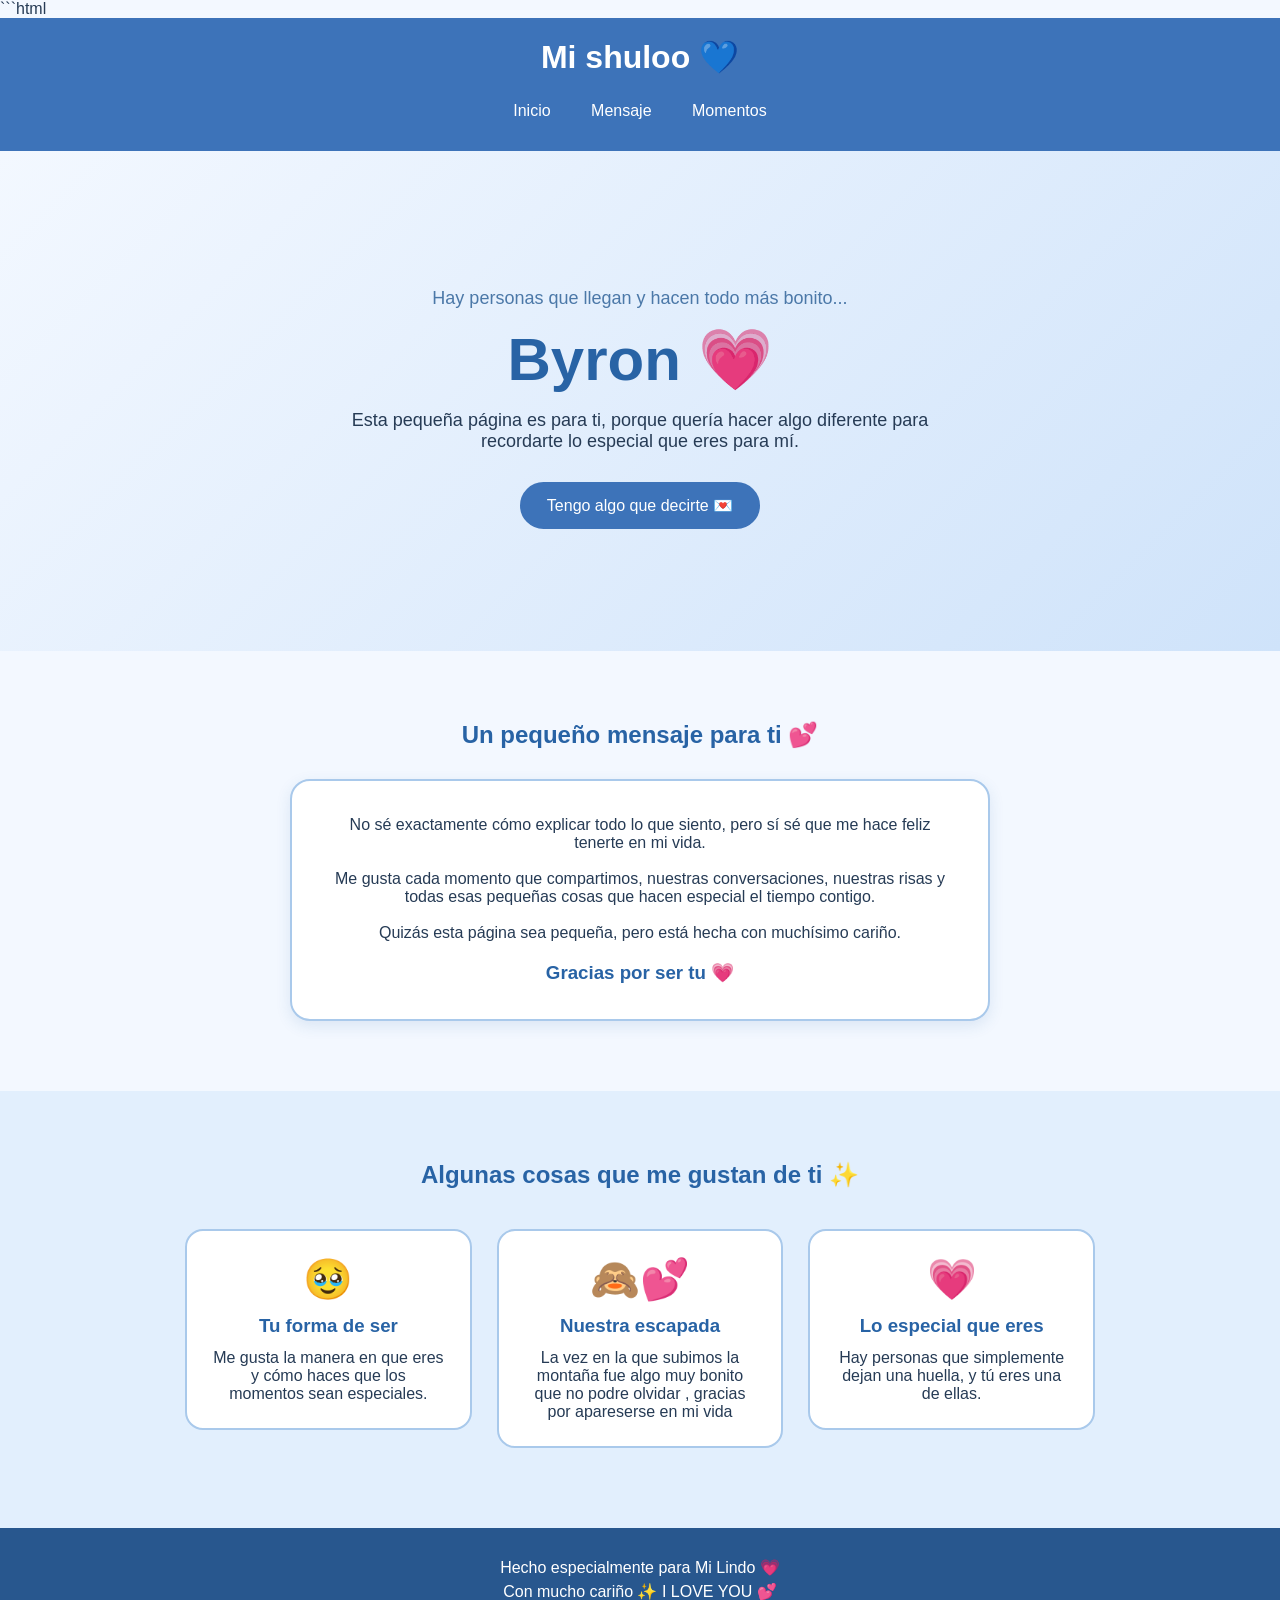
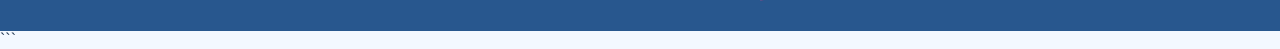
<file: index.htm>
```html
<!DOCTYPE html>
<html lang="es">

<head>
    <meta charset="UTF-8">
    <meta name="viewport" content="width=device-width, initial-scale=1.0">
    <title>Para Mi Lindo  💗</title>

    <link rel="stylesheet" href="estilos.css"> 
</head>
<body>
    <header>
        <h1>Mi shuloo 💙</h1>
        <nav>
            <a href="#inicio">Inicio</a>
            <a href="#mensaje">Mensaje</a>
            <a href="#momentos">Momentos</a>
        </nav>
    </header>
    <section id="inicio" class="inicio">
        <div>
            <p class="pequeno">Hay personas que llegan y hacen todo más bonito...</p>
            <h2>Byron 💗</h2>
            <p>
                Esta pequeña página es para ti,
                porque quería hacer algo diferente
                para recordarte lo especial que eres para mí.
            </p>
            <a href="#mensaje" class="boton">
                Tengo algo que decirte 💌
            </a>
        </div>
    </section>
    <section id="mensaje" class="mensaje">
        <h2>Un pequeño mensaje para ti 💕</h2>
        <div class="carta">
            <p>
                No sé exactamente cómo explicar todo lo que siento,
                pero sí sé que me hace feliz tenerte en mi vida.
            </p>
            <p>
                Me gusta cada momento que compartimos,
                nuestras conversaciones, nuestras risas
                y todas esas pequeñas cosas que hacen especial
                el tiempo contigo.
            </p>
            <p>
                Quizás esta página sea pequeña,
                pero está hecha con muchísimo cariño.
            </p>

            <h3>Gracias por ser tu 💗 </h3>
        </div>
    </section>
    <section id="momentos" class="momentos">
        <h2>Algunas cosas que me gustan de ti ✨</h2>
        <div class="tarjetas">
            <div class="tarjeta">
                <span>🥹</span>
                <h3>Tu forma de ser</h3>
                <p>
                    Me gusta la manera en que eres
                    y cómo haces que los momentos sean especiales.
                </p>
            </div>
            <div class="tarjeta">
                <span>🙈💕</span>
                <h3>Nuestra escapada</h3>
                <p>
                    La vez en la que subimos la montaña fue algo muy bonito que no podre olvidar , gracias por apareserse en mi vida 
                </p>
            </div>
            <div class="tarjeta">
                <span>💗</span>
                <h3>Lo especial que eres</h3>
                <p>
                    Hay personas que simplemente dejan una huella,
                    y tú eres una de ellas.
                </p>
            </div>
        </div>
    </section>
    <footer>
        <p>Hecho especialmente para Mi Lindo 💗</p>
        <p>
            Con mucho cariño ✨ I LOVE YOU 💕
        </p>
    </footer>

</body>
</html>
```
</file>
<file: estilos.css>
* {
    margin: 0;
    padding: 0;
    box-sizing: border-box;
}

html {
    scroll-behavior: smooth;
}

body {
    font-family: Arial, sans-serif;
    background-color: #f3f8ff;
    color: #263b55;
}


/* ENCABEZADO */

header {
    background-color: #3d73b9;
    padding: 20px;
    text-align: center;
}

header h1 {
    color: white;
    margin-bottom: 15px;
}

nav a {
    display: inline-block;
    color: white;
    text-decoration: none;
    padding: 8px 15px;
    margin: 3px;
    border-radius: 20px;
    transition: 0.3s;
}

nav a:hover {
    background-color: white;
    color: #3d73b9;
}


/* INICIO */

.inicio {
    min-height: 500px;
    padding: 80px 20%;
    display: flex;
    justify-content: center;
    align-items: center;
    text-align: center;

    background: linear-gradient(
        135deg,
        #f3f8ff,
        #cfe3fa
    );
}

.inicio h2 {
    font-size: 60px;
    color: #2863a5;
    margin: 15px;
}

.inicio p {
    font-size: 18px;
    max-width: 600px;
    margin: 15px auto;
}

.pequeno {
    color: #4b78a8;
}


/* BOTÓN */

.boton {
    display: inline-block;
    background-color: #3d73b9;
    color: white;
    text-decoration: none;
    padding: 12px 25px;
    border-radius: 25px;
    margin-top: 15px;
    border: 2px solid #3d73b9;
    transition: 0.3s;
}

.boton:hover {
    background-color: white;
    color: #3d73b9;
}


/* MENSAJE */

.mensaje {
    padding: 70px 15%;
    text-align: center;
}

.mensaje h2,
.momentos h2 {
    color: #2863a5;
    margin-bottom: 30px;
}

.carta {
    background-color: white;
    max-width: 700px;
    margin: auto;
    padding: 35px;
    border: 2px solid #a9c9eb;
    border-radius: 20px;
    box-shadow: 0 5px 15px rgba(40, 99, 165, 0.12);
}

.carta p {
    margin-bottom: 18px;
}

.carta h3 {
    color: #2863a5;
    margin-top: 20px;
}


/* MOMENTOS */

.momentos {
    padding: 70px 10%;
    text-align: center;
    background-color: #e2effd;
}

.tarjetas {
    margin-top: 30px;
}

.tarjeta {
    display: inline-block;
    vertical-align: top;
    width: 28%;
    margin: 1%;
    padding: 25px;
    background-color: white;
    border: 2px solid #a9c9eb;
    border-radius: 18px;
    transition: 0.3s;
}

.tarjeta:hover {
    transform: translateY(-8px);
    box-shadow: 0 8px 20px rgba(40, 99, 165, 0.15);
}

.tarjeta span {
    font-size: 40px;
}

.tarjeta h3 {
    color: #2863a5;
    margin: 12px 0;
}


/* FOOTER */

footer {
    background-color: #28578e;
    color: white;
    text-align: center;
    padding: 25px;
}

footer p {
    margin: 5px;
}


/* PANTALLAS PEQUEÑAS */

@media (max-width: 700px) {

    .inicio {
        padding: 70px 20px;
    }

    .inicio h2 {
        font-size: 45px;
    }

    .tarjeta {
        width: 90%;
        margin-bottom: 15px;
    }
}
</file>
